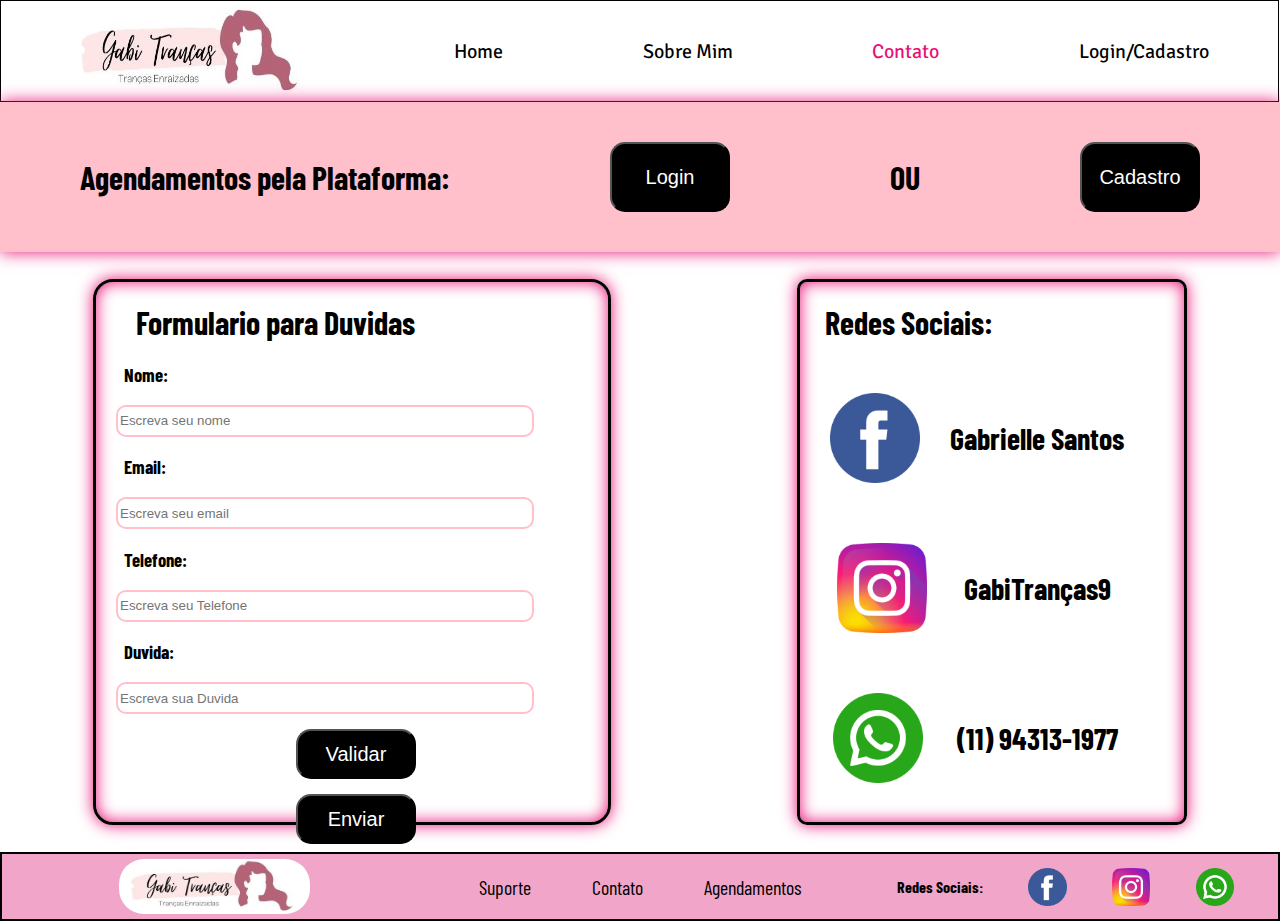
<file: HTML/contato.html>
<!DOCTYPE html>
<html lang="pt-br">
  <head>
    <meta charset="UTF-8" />
    <meta http-equiv="X-UA-Compatible" content="IE=edge" />
    <meta name="viewport" content="width=device-width, initial-scale=1.0" />
    <link rel="stylesheet" href="../CSS/estilo.css" />
    <title>Gabi Tranças - Contato</title>

    <style>
      @import url("https://fonts.googleapis.com/css2?family=Barlow+Condensed:ital,wght@1,300&family=Pacifico&family=Signika+Negative:wght@700&display=swap");
    </style>
  </head>

  <body>
    <!-- DIV PARA O HEADER -->
    <div class="header">
      <!-- DIV PARA O LOGO NA HEADER -->
      <div class="logo">
        <img src="../IMAGENS/Logotipo para Tranças.jpg" />
      </div>

      <!-- DIV PARA O MENU NA HEADER -->
      <div class="menu">
        <a href="index.html"> Home </a>
        <a href="sobremim.html"> Sobre Mim </a>
        <a href="contato.html" id="agora"> Contato </a>
        <a href="login.html"> Login/Cadastro </a>
      </div>
    </div>
    <div class="banner">
      <div class="container">
        <!--  AGENDAMENTO  -->

        <div class="painel">
          <div class="contato_comeco">
            <h1>Agendamentos pela Plataforma:</h1>
         
            <button class="btn"><a href="login.html">Login </a></button>
            <h1>OU</h1>
            <button class="btn"><a href="cadastro.html">Cadastro</a></button>
          </div>
        </div>
        <!-- CONTATO ATRAVES DE FORMULARIO E REDES SOCIAIS  -->
        <div class="contato">
          <div class="form">
            <form action="https://formspree.io/f/xlezaano" method="POST">
          <h1>Formulario para Duvidas</h1>
            <h3>Nome:</h3>
            <input id="input_nome_contato" type="text" placeholder="Escreva seu nome" />
            <h3>Email:</h3>
            <input id="input_email_contato" type="text"  placeholder="Escreva seu email" name="email"/>
            <h3>Telefone:</h3>
            <input id="input_telefone_contato" type="number"  placeholder="Escreva seu Telefone" />
            <h3>Duvida:</h3>
            <input id="input_duvida_contato" type="text"  placeholder="Escreva sua Duvida"  name="message"/>
     
            <button class="btn" onclick="duvida()"> Validar </button>
            <button class="btn" type="submit"> Enviar </button>
          </form>
          </div>

          <div class="meios">
            <h1>Redes Sociais:</h1>

            <!-- ICONE FACE -->
            <div class="icones">
              <img src="../IMAGENS/iconeFace.png" />
              <h2><a href="https://www.instagram.com/reel/CdT5YG5leOU/?igshid=YmMyMTA2M2Y">
                Gabrielle Santos</h2> </a>
            </div>
            <!-- ICONE INSTA -->
            <div class="icones">
              <img src="../IMAGENS/iconeInsta.png" />
              <h2><a href="https://www.instagram.com/reel/CdT5YG5leOU/?igshid=YmMyMTA2M2Y">
                GabiTranças9 </h2> </a>
            </div>
             <!-- ICONE WPP -->
            <div class="icones">
              <img src="../IMAGENS/iconeWPP.png"  />
              <h2> <a href="https://api.whatsapp.com/send?phone=5511943131977&text=Texto%20aqui">
                  (11) 94313-1977</h2> </a>
            </div>

          </div>
        </div>
      </div>
    </div>

    <!-- DIV PARA O RODAPE -->
    <div class="footer">
      <div class="logo">
        <img src="../IMAGENS/Logotipo para Tranças.jpg" />
      </div>

      <div class="paginas">
        <a href="suporte.html"> Suporte </a>
        <a href="contato.html"> Contato</a>
        <a href="login.html"> Agendamentos </a>
      </div>

      <div class="icones">
        <h4>Redes Sociais:</h4>
        <img src="../IMAGENS/iconeFace.png" />
        <img src="../IMAGENS/iconeInsta.png" />
        <img src="../IMAGENS/iconeWPP.png" />
      </div>
    </div>
  </body>
</html>

<!-- <script>
  function duvida(){
      if (input_nome_contato.value == "" || input_email_contato.value == "" || 
      input_telefone_contato.value== "" || input_duvida_contato.value== "" ) {
       alert("Por favor preencha os campos para Continuar"); 
      } else if(input_nome_contato.value.lenght < 4 || input_nome_contato.value.startsWith(Number) == true){
        alert("Nome invalido"); 
      } else if(input_telefone_contato.value.lenght == 11 ){
        alert("Numero invalido"); 
      } else if(input_duvida_contato.value.lenght >10){
        alert("Explique melhor sua duvida"); 
      } else{
        // alert("Entraremos em contato"); 
      }
  }
</script> -->
</file>
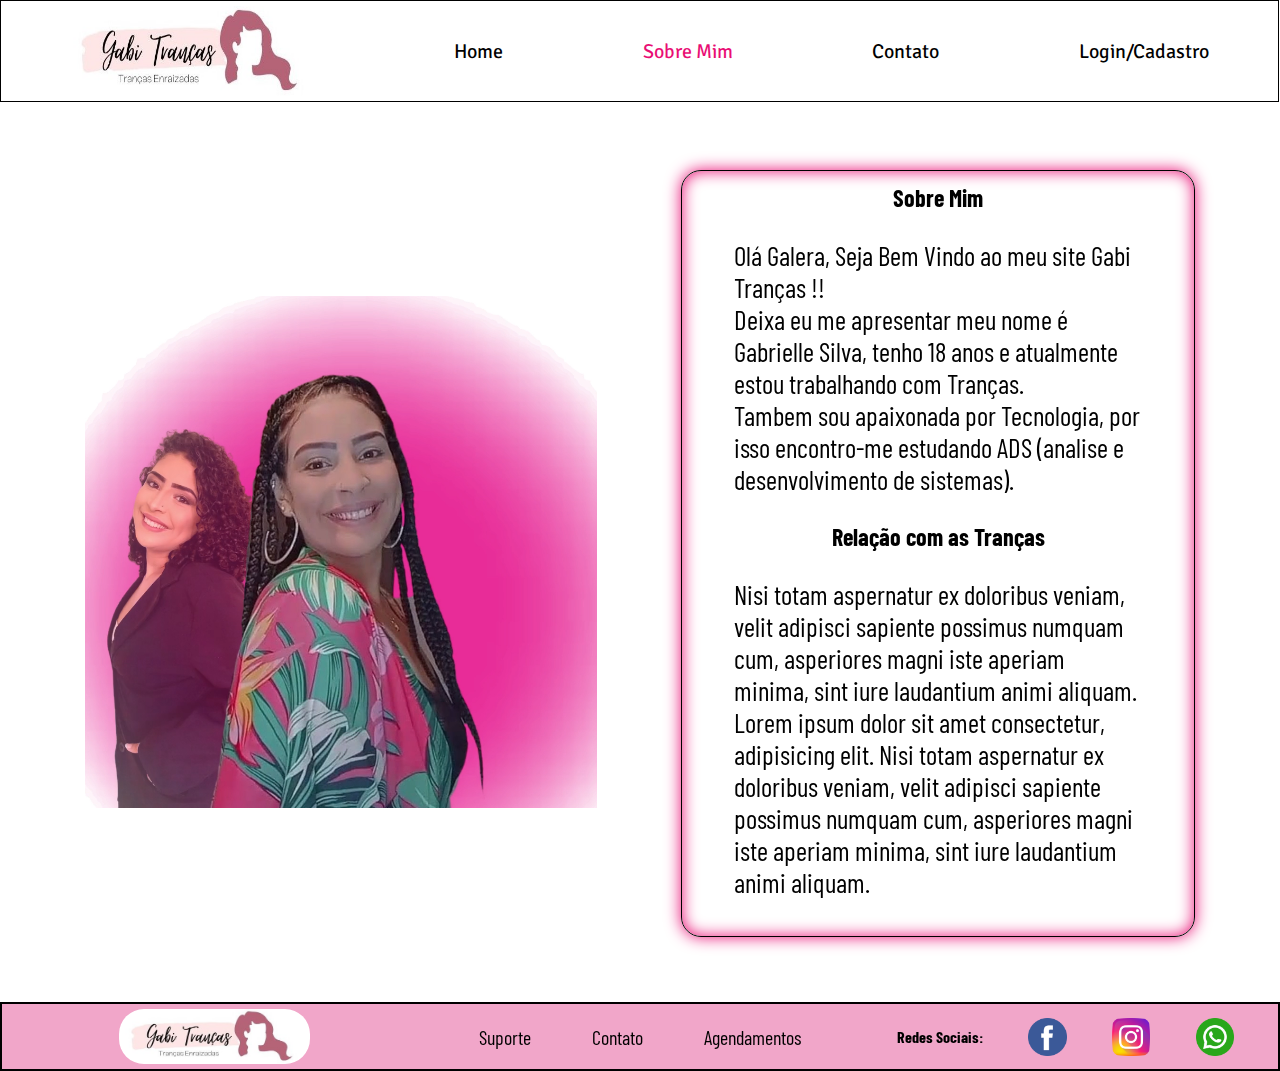
<file: HTML/sobremim.html>
<!DOCTYPE html>
<html lang="pt-br">

    <head>
        <meta charset="UTF-8">
        <meta http-equiv="X-UA-Compatible" content="IE=edge">
        <meta name="viewport" content="width=device-width, initial-scale=1.0">
        <link rel="stylesheet" href="../CSS/estilo.css">
        <title> Gabi Tranças - Sobre mim </title>

        <style>
@import url('https://fonts.googleapis.com/css2?family=Barlow+Condensed:ital,wght@1,300&family=Pacifico&family=Signika+Negative:wght@700&display=swap');
            </style>
    </head>

    <body>
        <!-- DIV PARA O HEADER -->
        <div class="header">
            <!-- DIV PARA O LOGO NA HEADER -->
            <div class="logo">
                <img src="../IMAGENS/Logotipo para Tranças.jpg">
            </div>

            <!-- DIV PARA O MENU NA HEADER -->
            <div class="menu">
                <a href="index.html"> Home </a>
                <a href="sobremim.html"id="agora"> Sobre Mim </a>
                <a href="contato.html"> Contato </a>
                <a href="login.html"> Login/Cadastro </a>
            </div>

        </div> 
          
         <!-- DIV PARA O MEIO DO SITE -->
         <div class="banner">
             <div class="container">

                 <div class="sobre">

                     <div class="sub-1">
                       
                            <video autoplay muted loop poster="../IMAGENS/MeuVideo.mp4" class="bg_video" >
                              <source src="../IMAGENS/MeuVideo.mp4" type="video/webm">
                            </video>
                          
                     </div>
                     <div class="sub-2">
                         <h2> Sobre Mim </h2>
                         <p>
                        Olá Galera, Seja Bem Vindo ao meu site Gabi Tranças !! <br>
                        Deixa eu me apresentar meu nome é Gabrielle Silva, tenho 18 anos e atualmente
                        estou trabalhando com Tranças. <br>
                        Tambem sou apaixonada por Tecnologia, por isso encontro-me estudando 
                        ADS (analise e desenvolvimento de sistemas).
                        </p>
                        <h2> Relação com as Tranças </h2>
                        <p>
                              Nisi totam aspernatur ex doloribus veniam, velit adipisci sapiente possimus numquam cum,
                               asperiores magni iste aperiam minima, sint iure laudantium animi aliquam.
                               Lorem ipsum dolor sit amet consectetur, adipisicing elit. 
                               Nisi totam aspernatur ex doloribus veniam, velit adipisci sapiente possimus numquam cum,
                                asperiores magni iste aperiam minima, sint iure laudantium animi aliquam.
                        </p>
                     </div>
                     
                </div>
            </div>
        </div>

        <!-- DIV PARA O RODAPE -->
        <div class="footer">

            <div class="logo"> 
                <img src="../IMAGENS/Logotipo para Tranças.jpg">
            </div>

            <div class="paginas">
                <a href="suporte.html"> Suporte </a>
                <a href="contato.html"> Contato</a>
                <a href="login.html"> Agendamentos </a>
            </div>
            
            <div class="icones">
                <h4> Redes Sociais:</h4>
                <img src="../IMAGENS/iconeFace.png"> 
                <img src="../IMAGENS/iconeInsta.png">
                <img src="../IMAGENS/iconeWPP.png">
            </div>
                 </div>
</body>

</html>

        </div>
</file>
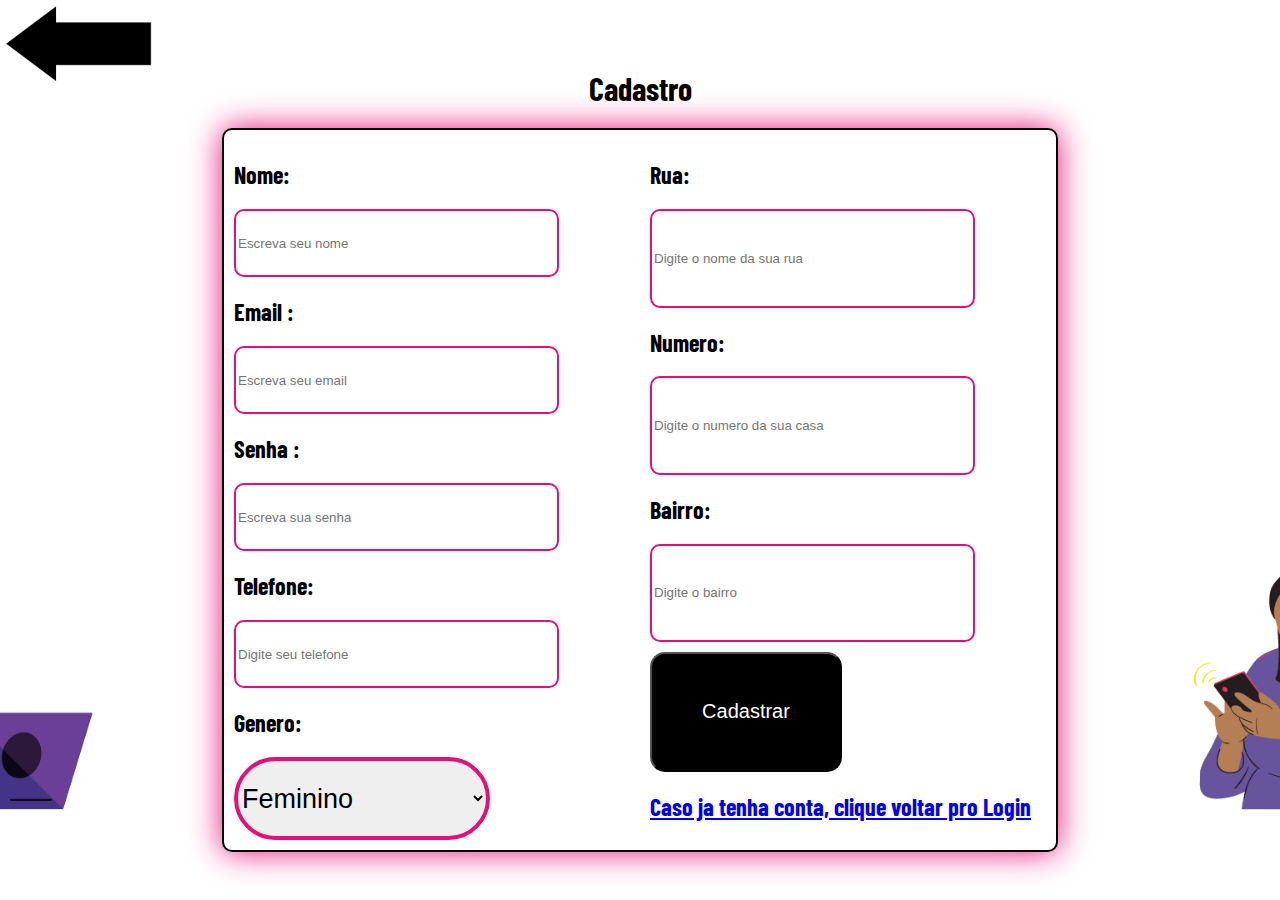
<file: public/cadastro.html>
<!DOCTYPE html>
<html lang="pt-br">
  <head>
    <meta charset="UTF-8" />
    <meta http-equiv="X-UA-Compatible" content="IE=edge" />
    <meta name="viewport" content="width=device-width, initial-scale=1.0" />
    <link rel="stylesheet" href="CSS/estilo.css">
    <title>Gabi Tranças - Cadastro </title>
    <script src="./js/funcoes.js"></script>
    <style>
      @import url("https://fonts.googleapis.com/css2?family=Barlow+Condensed:ital,wght@1,300&family=Pacifico&family=Signika+Negative:wght@700&display=swap");
    </style>
  </head>

  <body>
    <div class="banner">
      <div class="alerta_erro">
        <div class="card_erro" id="cardErro">
            <span id="mensagem_erro"></span>
        </div>
    </div>
      <div class="container">

        <a href="index.html"><img src="IMAGENS/Seta.png" class="seta" /></a>
        <div class="login" id="login_id" >

          <div id="div_aguardar" class="loading-div">
            <img src="IMAGENS/circle-loading.gif" id="loading-gif">
        </div>
            <h1>Cadastro</h1>
            <div class="card_cadastro">

        
               <!-- pRIMEIRO PARTE DO CADASTRO(ENDEREÇO) -->
               <div class="label">
              <h2>Nome:</h2>
              <input type="text" id="nome_input" class="input" 
              placeholder="Escreva seu nome"/>
              <h2>Email :</h2>
              <input type="text" id="email_input" class="input" 
              placeholder="Escreva seu email"/>
              <h2>Senha :</h2>
              <input type="password" id="senha_input" class="input"
              placeholder="Escreva sua senha" />
              <h2>Telefone: </h2>
              <input type="number" id="telefone_input" class="input" 
              placeholder="Digite seu telefone"/>
              <h2>Genero: </h2>
              <select id="select_genero">
                <option value="FEM"> Feminino </option>
                <option value="MAS"> Masculino </option>
              </select>
            </div><!-- FECHANDO A DIV LABEL -->
    
            <!-- SEGUNDA PARTE DO CADASTRO(ENDEREÇO) -->
            
            <div class="label"> 
           
                <h2>Rua:</h2>
                <input type="text" id="rua_input" class="input" 
                placeholder="Digite o nome da sua rua"/>
                <h2>Numero:</h2>
                <input type="number" id="numero_input" class="input"
                placeholder="Digite o numero da sua casa" />
                <h2>Bairro:</h2>
                <input type="text" id="bairro_input" class="input" 
                placeholder="Digite o bairro" />
                
                
                <button class="btn" id="btn_id" onclick="cadastrar()">Cadastrar</button>
            <h2><a href="login.html" id="frase_id"> Caso ja tenha conta, clique voltar pro Login </a></h2>
           </div><!-- FECHANDO A DIV LABEL -->
           
           <div id="div_erros_login">
             
          </div>
        </div>
   

        </div>
      </div>
    </div>
  </body>
</html>
<script>
  function cadastrar() {
      aguardar();

      //Recupere o valor da nova input pelo nome do id
      // Agora vá para o método fetch logo abaixo
      var nomeVar = nome_input.value;
      var emailVar = email_input.value;
      var senhaVar = senha_input.value;
      var ruaVar = rua_input.value;
      var numeroVar = numero_input.value;
      var bairroVar = bairro_input.value;
      var telefoneVar = telefone_input.value;
      var generoVar = select_genero.value;

      if (nomeVar == "" || emailVar == "" || senhaVar == "" ||
       ruaVar == ""  || numeroVar == "" || bairroVar == "" ||  
       telefoneVar == "" || generoVar == "") {
          cardErro.style.display = "block"
          mensagem_erro.innerHTML = "(Preencha todos os campos)";

          finalizarAguardar();
          return false;
      }
      else if(nomeVar.length < 4 || nomeVar.length > 30 ){
        cardErro.style.display = "block"
        mensagem_erro.innerHTML = "(Nome invalido)";
        
        finalizarAguardar();
          return false;
      } else if (emailVar.indexOf('@') <= 0 || emailVar.indexOf('.com') == -1
        || emailVar.indexOf('.com') < emailVar.indexOf('@')){
        cardErro.style.display = "block"
        mensagem_erro.innerHTML = "(Email invalido)";
        
        finalizarAguardar();
          return false;
      } else if(senhaVar.length > 10 || senhaVar.length <4 ){
        cardErro.style.display = "block"
        mensagem_erro.innerHTML = "(Senha invalido)";
        
        finalizarAguardar();
          return false;
      } else if(telefoneVar.length == 10){
        cardErro.style.display = "block"
        mensagem_erro.innerHTML = "(O telefone Contém 11 numeros)";
        
        finalizarAguardar();
          return false;
      }
      else {
          setInterval(sumirMensagem, 5000)
      }

      // Enviando o valor da nova input
      fetch("/usuarios/cadastrar", {
          method: "POST",
          headers: {
              "Content-Type": "application/json"
          },
          body: JSON.stringify({
              // crie um atributo que recebe o valor recuperado aqui
              // Agora vá para o arquivo routes/usuario.js
              nomeServer: nomeVar,
              emailServer: emailVar,
              senhaServer: senhaVar,
              ruaServer: ruaVar,
              numeroServer: numeroVar,
              bairroServer: bairroVar,
              telefoneServer: telefoneVar,
              generoServer: generoVar
          })
      }).then(function (resposta) {

          console.log("resposta: ", resposta);

          if (resposta.ok) {
              cardErro.style.display = "block";

              mensagem_erro.innerHTML = "Cadastro realizado com sucesso! Seja Bem vindo!!";

              setTimeout(() => {
                window.location = "login.html";
              }, "2000")
              
              limparFormulario();
              finalizarAguardar();
          } else {
              throw ("Houve um erro ao tentar realizar o cadastro!");
          }
      }).catch(function (resposta) {
          console.log(`#ERRO: ${resposta}`);
          finalizarAguardar();
      });

      return false;
  }

  function sumirMensagem() {
      cardErro.style.display = "none"
  }

</script>
</file>
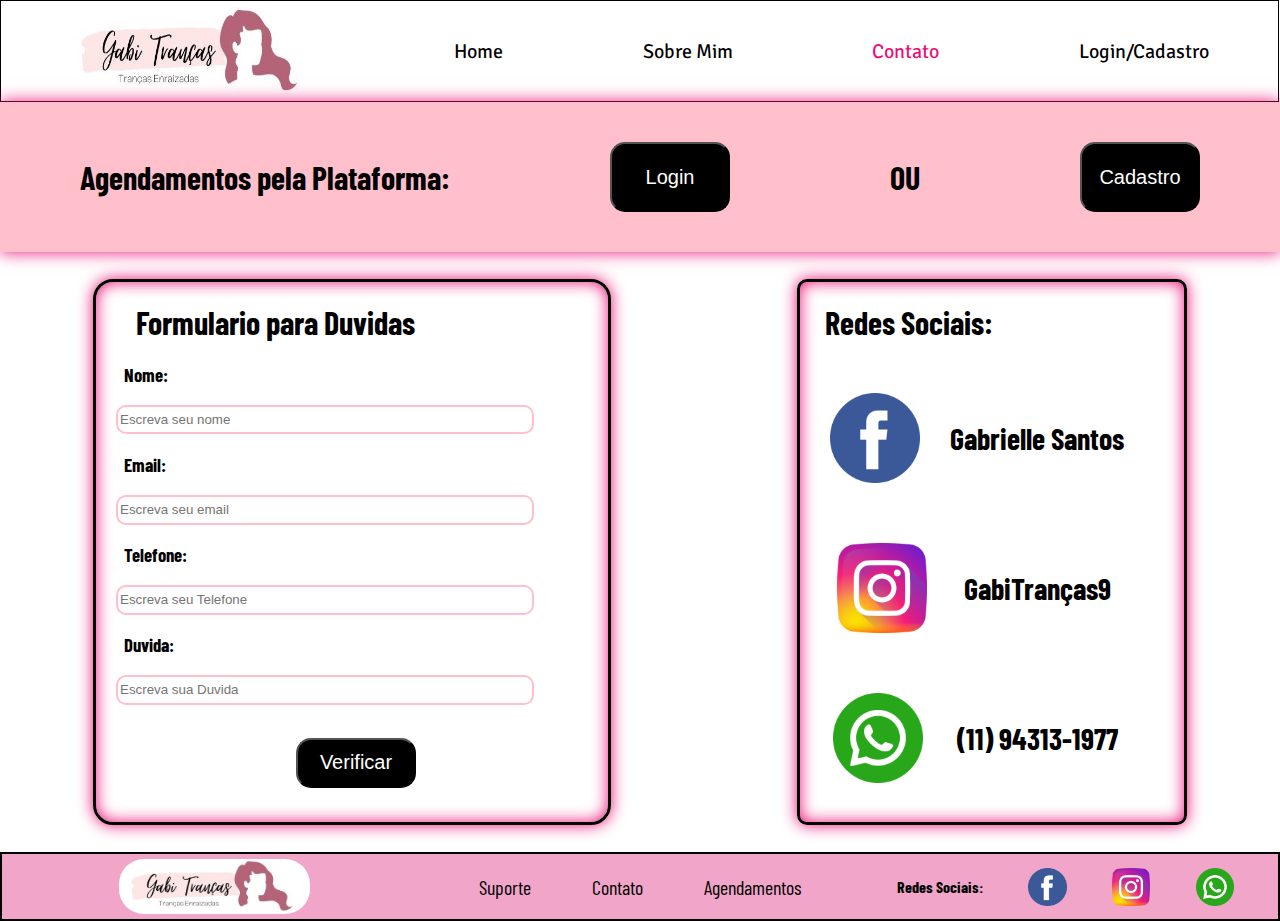
<file: public/contato.html>
<!DOCTYPE html>
<html lang="pt-br">
  <head>
    <meta charset="UTF-8" />
    <meta http-equiv="X-UA-Compatible" content="IE=edge" />
    <meta name="viewport" content="width=device-width, initial-scale=1.0" />
    <link rel="stylesheet" href="CSS/estilo.css">
    <script src="./js/verificacoes.js"></script>
    <title>Gabi Tranças - Contato</title>

    <style>
      @import url("https://fonts.googleapis.com/css2?family=Barlow+Condensed:ital,wght@1,300&family=Pacifico&family=Signika+Negative:wght@700&display=swap");
    </style>
  </head>

  <body>
    <!-- DIV PARA O HEADER -->
    <div class="header">
      <!-- DIV PARA O LOGO NA HEADER -->
      <div class="logo">
        <img src="IMAGENS/Logotipo para Tranças.jpg" />
      </div>

      <!-- DIV PARA O MENU NA HEADER -->
      <div class="menu">
        <a href="index.html"> Home </a>
        <a href="sobremim.html"> Sobre Mim </a>
        <a href="contato.html"  id="agora"> Contato </a>
        <a href="login.html"> Login/Cadastro </a>
      </div>
    </div>
    <div class="banner">
      <div class="container">
        <!--  AGENDAMENTO  -->

        <div class="painel">
          <div class="contato_comeco">
            <h1>Agendamentos pela Plataforma:</h1>
         
            <button class="btn"><a href="login.html">Login </a></button>
            <h1>OU</h1>
            <button class="btn"><a href="cadastro.html">Cadastro</a></button>
          </div>
        </div>
        <!-- CONTATO ATRAVES DE FORMULARIO E REDES SOCIAIS  -->
        <div class="contato">
          <div class="form">
            <form action="https://formspree.io/f/xlezaano" method="POST">
          <h1>Formulario para Duvidas</h1>
            <h3>Nome:</h3>
            <input id="input_nome_contato" type="text" placeholder="Escreva seu nome" name="name" />
            <h3>Email:</h3>
            <input id="input_email_contato" type="text"  placeholder="Escreva seu email" name="email"/>
            <h3>Telefone:</h3>
            <input id="input_telefone_contato" type="number"  placeholder="Escreva seu Telefone" />
            <h3>Duvida:</h3>
            <input id="input_duvida_contato" type="text"  placeholder="Escreva sua Duvida"  name="message"/>
     
           <div class="aviso" id="div_aviso"></div>

              <div class="botoes" id="botoes"> 
            <button class="btn" type="button" onclick="verificar()" id="botao-contato"> Verificar </button>
            <button class="btn" type="submit" id="botao-contato-enviar"> Enviar </button>
          </div>
          
          </form>

          </div>

          <div class="meios">
            <h1>Redes Sociais:</h1>

            <!-- ICONE FACE -->
            <div class="icones">
              <img src="IMAGENS/iconeFace.png" />
              <h2><a href="https://www.instagram.com/reel/CdT5YG5leOU/?igshid=YmMyMTA2M2Y">
                Gabrielle Santos</h2> </a>
            </div>
            <!-- ICONE INSTA -->
            <div class="icones">
              <img src="IMAGENS/iconeInsta.png" />
              <h2><a href="https://www.instagram.com/reel/CdT5YG5leOU/?igshid=YmMyMTA2M2Y">
                GabiTranças9 </h2> </a>
            </div>
             <!-- ICONE WPP -->
            <div class="icones">
              <img src="IMAGENS/iconeWPP.png"  />
              <h2> <a href="https://api.whatsapp.com/send?phone=5511943131977&text=Texto%20aqui">
                  (11) 94313-1977</h2> </a>
            </div>

          </div>
        </div>
      </div>
    </div>

    <!-- DIV PARA O RODAPE -->
    <div class="footer">
      <div class="logo">
        <img src="IMAGENS/Logotipo para Tranças.jpg" />
      </div>

      <div class="paginas">
        <a href="suporte.html"> Suporte </a>
        <a href="contato.html"> Contato</a>
        <a href="login.html"> Agendamentos </a>
      </div>

      <div class="icones">
        <h4>Redes Sociais:</h4>
         <img src="IMAGENS/iconeFace.png"/>
        <img src="IMAGENS/iconeInsta.png" />
        <img src="IMAGENS/iconeWPP.png" />
      </div>
    </div>
  </body>
</html>
</file>
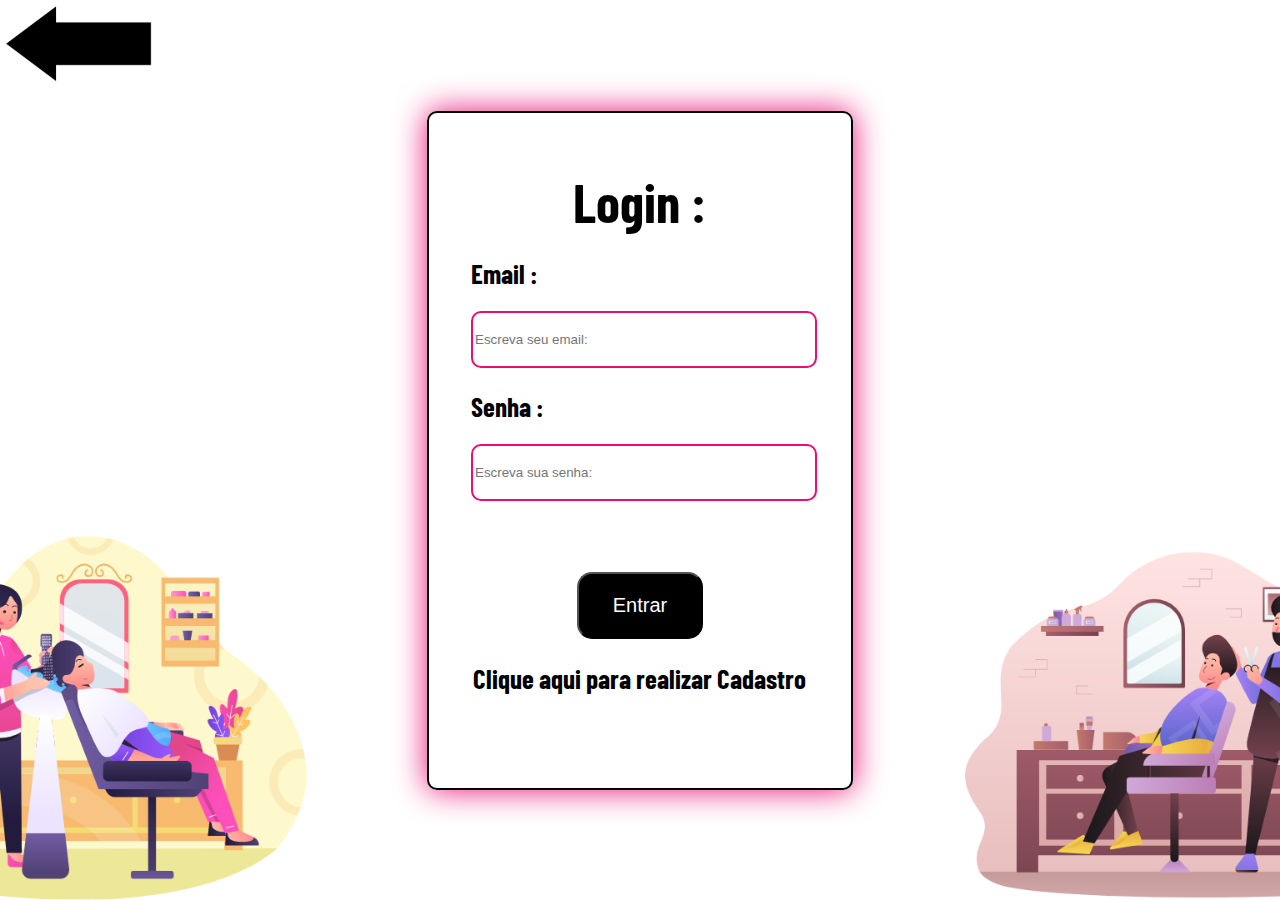
<file: public/login.html>
<!DOCTYPE html>
<html lang="pt-br">
  <head>
    <meta charset="UTF-8" />
    <meta http-equiv="X-UA-Compatible" content="IE=edge" />
    <meta name="viewport" content="width=device-width, initial-scale=1.0" />
    <link rel="stylesheet" href="CSS/estilo.css" />
    <title>Gabi Tranças -Login</title>
    <script src="./js/funcoes.js"></script>

    <style>
      @import url("https://fonts.googleapis.com/css2?family=Barlow+Condensed:ital,wght@1,300&family=Pacifico&family=Signika+Negative:wght@700&display=swap");
    </style>
  </head>

  <body>
    <div class="banner">
      <div class="alerta_erro">
        <div class="card_erro" id="cardErro">
          <span id="mensagem_erro"></span>
        </div>
      </div>
      <div class="container">
        <a href="index.html"><img src="IMAGENS/Seta.png" class="seta" /></a>
        <div id="div_aguardar" class="loading-div">
          <img src="./IMAGENS/circle-loading.gif" id="loading-gif" />
        </div>
        <div class="login">
          <div class="card_login">
            <h1>Login :</h1>
            <div class="label">
              <h2>Email :</h2>
              <input
                type="text"
                id="email_input"
                class="input"
                placeholder="Escreva seu email:"
              />
              <h2>Senha :</h2>
              <input
                type="password"
                id="senha_input"
                class="input"
                placeholder="Escreva sua senha:"
              />
            </div>
            <button class="btn" onclick="entrar()">Entrar</button>
            <h2>
              <a href="cadastro.html"> Clique aqui para realizar Cadastro </a>
            </h2>
            <div id="div_erros_login">
          </div>
     


          </div>
        </div>
      </div>
    </div>
  </body>
</html>
<script src="./js/login.js"></script>
</file>
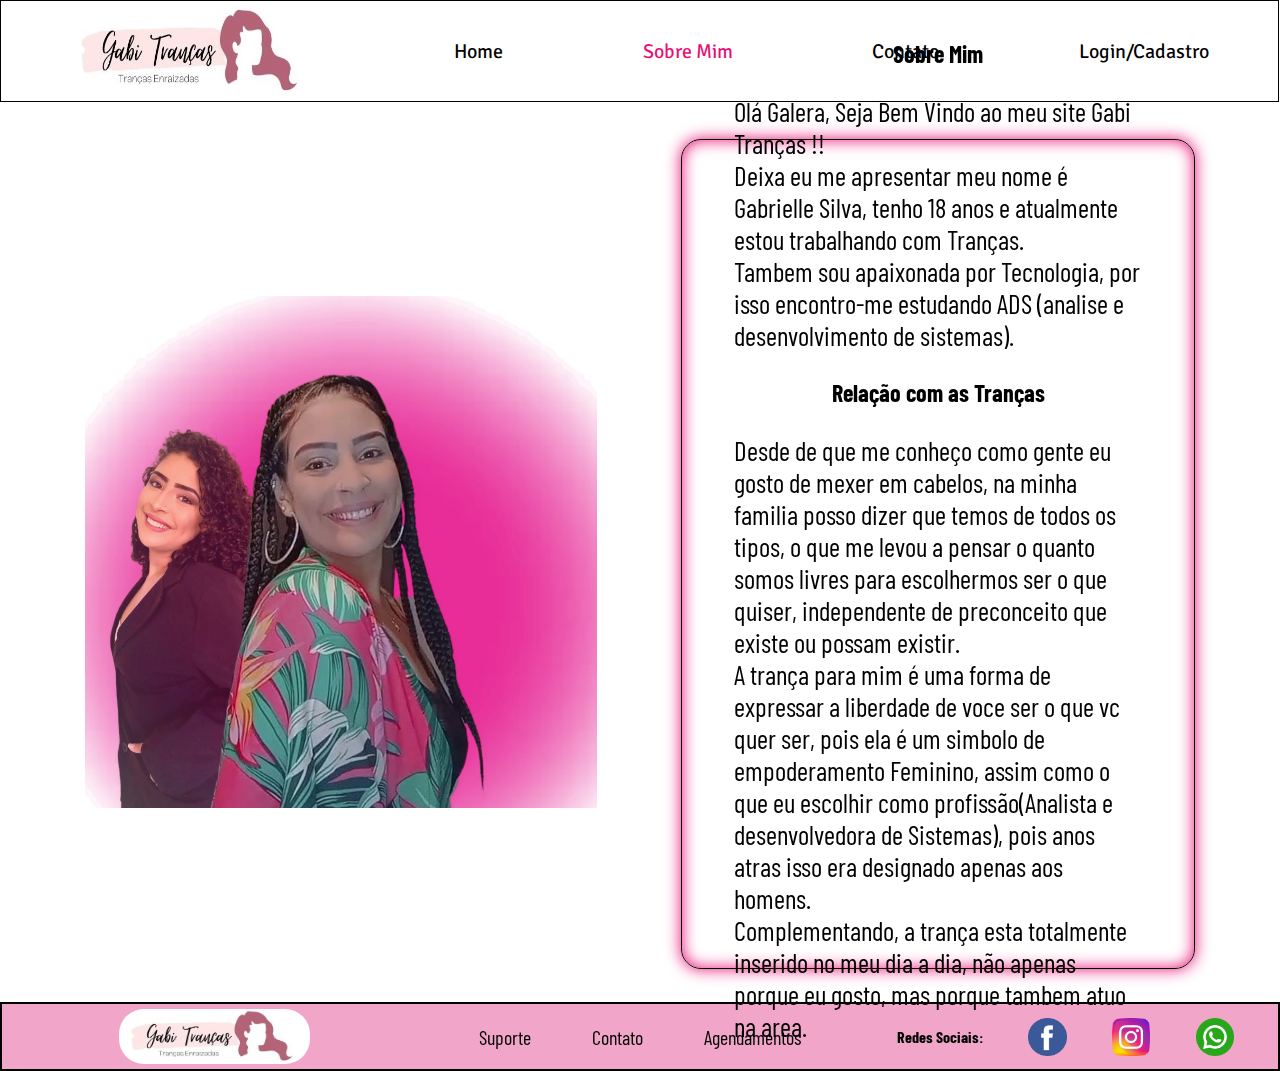
<file: public/sobremim.html>
<!DOCTYPE html>
<html lang="pt-br">

    <head>
        <meta charset="UTF-8">
        <meta http-equiv="X-UA-Compatible" content="IE=edge">
        <meta name="viewport" content="width=device-width, initial-scale=1.0">
        <link rel="stylesheet" href="CSS/estilo.css">
        <title> Gabi Tranças - Sobre mim </title>

        <style>
@import url('https://fonts.googleapis.com/css2?family=Barlow+Condensed:ital,wght@1,300&family=Pacifico&family=Signika+Negative:wght@700&display=swap');
            </style>
    </head>

    <body>
        <!-- DIV PARA O HEADER -->
        <div class="header">
            <!-- DIV PARA O LOGO NA HEADER -->
            <div class="logo">
                <img src="IMAGENS/Logotipo para Tranças.jpg">
            </div>

            <!-- DIV PARA O MENU NA HEADER -->
               <!-- DIV PARA O MENU NA HEADER -->
               <div class="menu">
                <a href="index.html"> Home </a>
                <a href="sobremim.html" id="agora"> Sobre Mim </a>
                <a href="contato.html" > Contato </a>
                <a href="login.html"> Login/Cadastro </a>
              </div>

        </div> 
          
         <!-- DIV PARA O MEIO DO SITE -->
         <div class="banner">
             <div class="container">

                 <div class="sobre">

                     <div class="sub-1">
                       
                            <video autoplay muted loop poster="IMAGENS/MeuVideo.mp4" class="bg_video" >
                              <source src="IMAGENS/MeuVideo.mp4" type="video/webm">
                            </video>
                          
                     </div>
                     <div class="sub-2">
                         <h2> Sobre Mim </h2>
                         <p>
                        Olá Galera, Seja Bem Vindo ao meu site Gabi Tranças !! <br>
                        Deixa eu me apresentar meu nome é Gabrielle Silva, tenho 18 anos e atualmente
                        estou trabalhando com Tranças. <br>
                        Tambem sou apaixonada por Tecnologia, por isso encontro-me estudando 
                        ADS (analise e desenvolvimento de sistemas).
                        </p>
                        <h2> Relação com as Tranças </h2>
                        <p>
                          Desde de que me conheço como gente eu gosto de mexer em cabelos, na minha familia posso dizer que temos de todos os 
                          tipos, o que me levou a pensar o quanto somos livres para escolhermos ser o que quiser, independente de preconceito que existe ou possam existir. <br>
                            A trança para mim é uma forma de expressar a liberdade de voce ser o que vc quer ser, pois ela é um simbolo de empoderamento Feminino, assim como 
                          o que eu escolhir como profissão(Analista e desenvolvedora de Sistemas), pois anos atras isso era designado apenas aos homens. <br>
                            Complementando, a trança esta totalmente inserido no meu dia a dia, não apenas porque eu gosto, mas porque tambem atuo na area.
                    
                        </p>
                     </div>
                     
                </div>
            </div>
        </div>

        <!-- DIV PARA O RODAPE -->
        <div class="footer">
            <div class="logo">
              <img src="IMAGENS/Logotipo para Tranças.jpg" />
            </div>
      
            <div class="paginas">
              <a href="suporte.html"> Suporte </a>
              <a href="contato.html"> Contato</a>
              <a href="login.html"> Agendamentos </a>
            </div>
      
            <div class="icones">
              <h4>Redes Sociais:</h4>
              <img src="IMAGENS/iconeFace.png" />
              <img src="IMAGENS/iconeInsta.png" />
              <img src="IMAGENS/iconeWPP.png" />
            </div>
          </div>
        </body>
      </html>
</file>
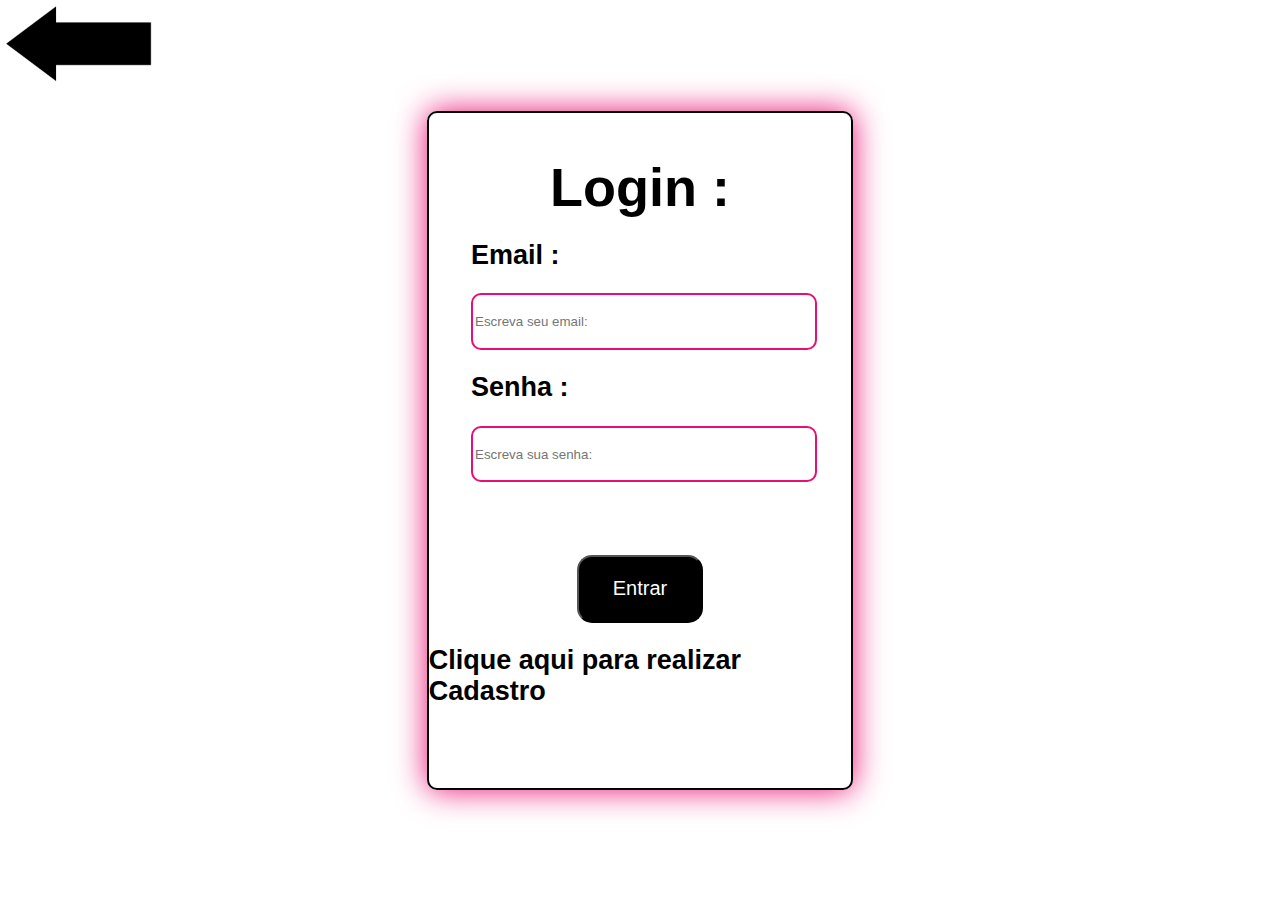
<file: public/central/agendamentos.html>
<!DOCTYPE html>
<html lang="en">

<head>
    <meta charset="UTF-8">
    <meta http-equiv="X-UA-Compatible" content="IE=edge">
    <meta name="viewport" content="width=device-width, initial-scale=1.0">
    <link rel="stylesheet" href="../central/estiloCentral.css">
    <title>Agendamentos</title>
    <style>
        @import url("https://fonts.googleapis.com/css2?family=Barlow+Condensed:ital,wght@1,300&family=Pacifico&family=Signika+Negative:wght@700&display=swap");
    </style>
    <!-- ESSE JAVACRIPT SERVE PARA COLOCAR OS NOMES NA TELA DA SESSION STORE -->
    <script src="../js/funcoes.js"></script>
</head>

<body onload="validarSessao(), carregarHorario()" >

<div class="banner">
    <div class="header">
        <input type="checkbox" id="check">
        <label for="check" id="icone"><img src="https://i.imgur.com/RWHvwPE.png" /></label>
        <div class="barra">
            <nav>
                <div class="hello">
                    <h1>Olá, <span id="b_usuario"> </span>!</h1>
                </div>
                <a href="agendamentos.html" id="agora">
                    <div class="link">Agendamentos</div>
                </a>
                <a href="perfil.html">
                    <div class="link">Perfil</div>
                </a>
                <a href="painel.html">
                    <div class="link"> Metricas </div>
                </a>
                <a href="quiz.html">
                    <div class="link"> Quiz</div>
                </a>
                <a href="../index.html">
                    <div class="link">Sair</div>
                </a>
            </nav>
        </div>
    </div>
    <!-- ACABOU O HEADER -->
    <div class="container">
        
        <div class="card">
            <div id="frase_completou" class="frase">
           <img src="../IMAGENS/certo.png"> </img>
             </div>
            <div class="formulario">
                <label class="label">
                    <h2> Agendamentos </h2>
                    <h3> Nome : <span id="b_agendamento" class="span_agendamento"> </span></h3>
                    <h3> Telefone: <span id="b_agendamento_telefone" class="span_agendamento"> </span></h3>
                    <h3> Observação :</h3>
                    <input type="text" id="observacao_agendamento">
                    <h3> Dia e Hora: </h3>
                    <select onclick="carregarHorario()" class="form-select" id="dia_hora_agendamento" > 
                        <option value="0"> Escolha um horario  </option>
                        

            
                    </select>
            
                </label>
        
                <div class="form-foto">
                    <label class="label">
                        <h3> Escolha uma Trança: </h3>
                        <select id="select_tranca" onchange="selecionar()">
                            <option value="0"> </option>
                            <option value="Trança Lateral"> Trança Lateral </option>
                            <option value="Trança Frontal"> Trança Frontal </option>
                            <option value="Trança Cabelo Todo"> Trança Cabelo Todo </option>
                            <option value="Trança Nagô com jumbo"> Trança Nagô com jumbo </option>
                            <option value="Trança Boxeadora"> Trança Boxeadora </option>
                            <option value="Trança Masculina"> Trança Masculina</option>
                            <option value="Trança Masculina com Jumbo"> Trança Masculina com Jumbo</option>
                        </select>
                       
                    </label>
                    <div id="frase" class="frase"> </div>

                    
                    <button class="btn" id="botao-agendamento" onclick="cadastrarAgendamento()"> Confirmar Agendamento </button>
                </div>
            </div>
        </div>
    </div>
</div>
</body>

</html>
<script src="../js/agendamentos.js"> </script>
<script src="../js/verificacoes.js"></script>
</file>
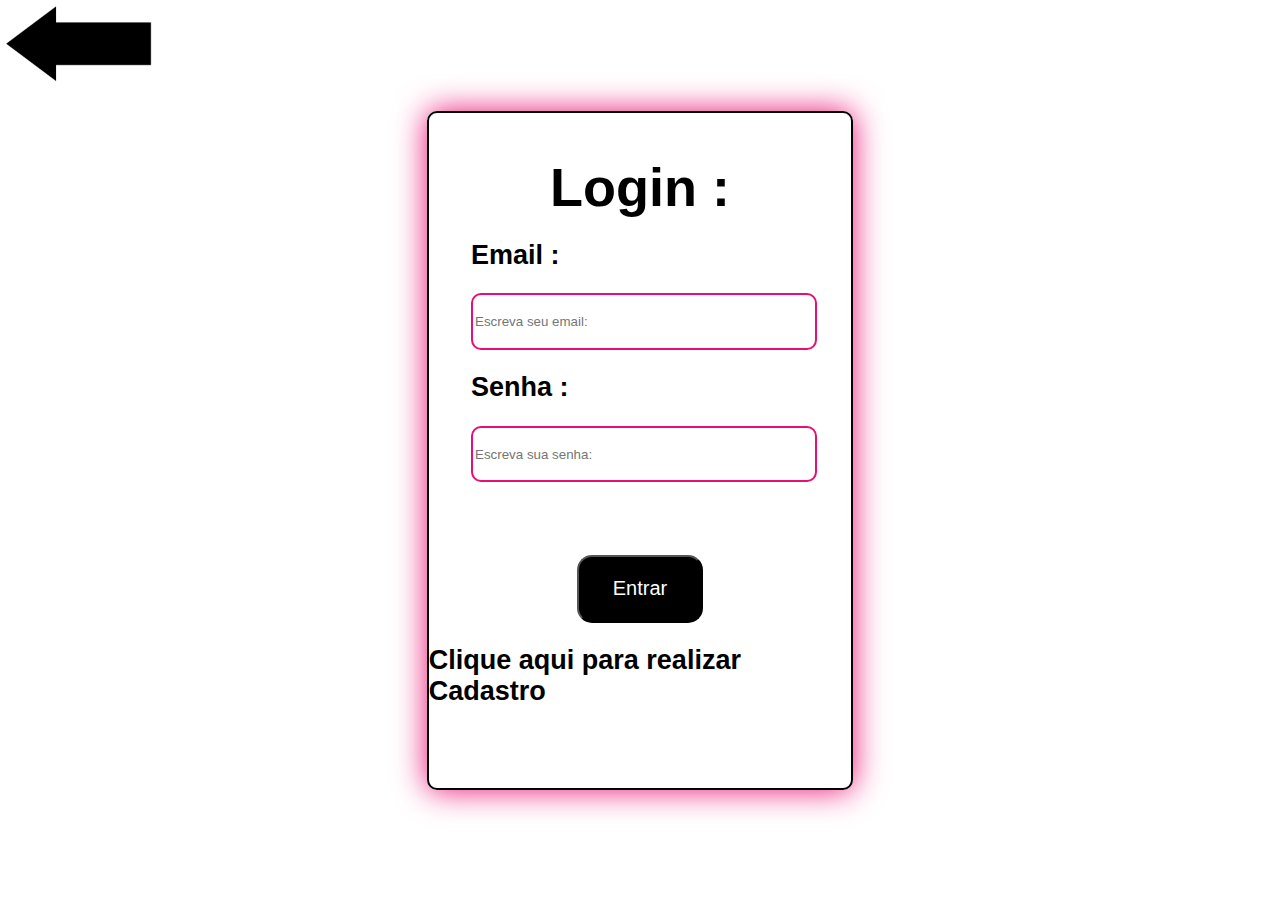
<file: public/central/perfil.html>
<!DOCTYPE html>
<html lang="en">

<head>
    <meta charset="UTF-8">
    <meta http-equiv="X-UA-Compatible" content="IE=edge">
    <meta name="viewport" content="width=device-width, initial-scale=1.0">
    <link rel="stylesheet" href="../central/estiloCentral.css">
    <title> Perfil </title>
    <style>
        @import url("https://fonts.googleapis.com/css2?family=Barlow+Condensed:ital,wght@1,300&family=Pacifico&family=Signika+Negative:wght@700&display=swap");
    </style>
<script src="../js/funcoes.js"></script>
</head>


<body onload="validarSessao(), atualizarAgendamentos()">
    <div class="banner">
        <div class="header">
            <input type="checkbox" id="check">
            <label for="check" id="icone"><img src="https://i.imgur.com/RWHvwPE.png" /></label>
            <div class="barra">
                <nav>
                    <div class="hello">
                        <h1>Olá, <span id="b_usuario"> </span>!</h1>
                    </div>
            
                <a href="agendamentos.html">
                    <div class="link">Agendamentos</div>
                </a>
                <a href="perfil.html" id="agora">
                    <div class="link">Perfil</div>
                </a>
                <a href="painel.html">
                    <div class="link"> Metricas </div>
                </a>
                <a href="quiz.html">
                    <div class="link"> Quiz</div>
                </a>
                <a href="../index.html">
                    <div class="link">Sair</div>
                </a>
            </nav>
        </div>
    </div>
    <div class="container">
        <div class="perfil">
            <div class="card_perfil">
                <div class="card_informacoes">
                    <h1> Seja Bem Vindo  </span> !!</h1>
                    <h2> Agendamentos </h2>
                    <div class="div-results">
                        <div id="feed_container" class="feed-container">
                        </div>
                    </div>
                    <span></span>
               <div id="todosAgendamentos"> </div>
                </div>
                <div class="foto_perfil">
                    <div class="card_perfil_foto" id="card_perfil_legenda"> 
                        <div class="bolinha_Foto" id="bolinhaFoto">
                            <!-- <img src="../IMAGENS/garotinha.gif"> -->
                        </div>
                    </div>
                    <div class="descricao"> 
                        <h2> Dados </h2>
                      <h3> Nome : <span id="b_agendamento" class="span_agendamento"> </span> </h3>
                      <h3> Email : <span id="b_perfil_email" class="span_agendamento"></span></h3>
                      <h3> Telefone: <span id="b_agendamento_telefone" class="span_agendamento"></span> </h3>
                      <h3> Genero : <span id="b_perfil_genero" class="span_agendamento"> </span></h3>

                </div>
                </div>
        
            </div>
        </div>
    </div>
</div>

    </div>
</body>
<script src="../js/agendamentos.js"></script>
</file>
<file: CSS/estilo.css>
body {
  margin: 0;
  font-family: "Barlow Condensed", sans-serif;

}

.banner {
  /* border: 2px solid gold; */
  height: 100%;
  width: 100%;
}

.container {
  /* border: 2px solid rgb(69, 59, 163); */
  height: 100%;
  width: 100%;
}
/* INPUT PADRÃO */
input{
  border: 2px solid rgb(233, 14, 116);
  width: 100%;
  border-radius: 10px;
  height: 15%;
  
}
/* BOTOES PADRAO */
.btn {
  height: 70px;
  width: 120px;
  border-radius: 15px;
  background-color: black;
  font-size: 20px;
  cursor: pointer;
  color: white;
}

.btn a {
  text-decoration: none;
  color: white;
}

  /* border: 2px solid black; */

/* *********************************************************************************************  */

/* PAGINA INDEX */

/* codigo relacionado ao header */
.header {
  height: 20%;
  width: 99.8%;
  border: 1px solid black;
  display: flex;
  flex-direction: row;
  align-items: center;
}

.logo {
  display: flex;
  height: 100%;
  width: 30%;
  justify-content: center;
}

.logo img {
  height: 10vh;
  width: 20vw;
  border-radius: 30px;
  padding: 5px;
}

.menu {
  display: flex;
  height: 100%;
  width: 70%;
  justify-content: space-around;
  font-family: "Signika Negative", sans-serif;
  cursor: pointer;
}

.menu a {
  text-decoration: none;
  color: black;
  font-size: 20px;
}
.menu a:hover,
.menu a:active {
  color: rgb(233, 14, 116);
}

.painel {
  display: flex;
  /* border: 2px solid black; */
  align-items: center;
  width: 100%;
  justify-content: center;
  background-color: pink;
}

.video {
  display: flex;
  /* border: 2px solid white; */
  width: 40%;
  height: 400px;
}

.bg_video {
  display: flex;
  border-radius: 10px;
  margin: 0;
  height: 100%;
  width: 100%;
  /* background-color: black; */

}
/* TAG PARA MUDAR A COR DO MENU */
#agora{
  color: rgb(233, 14, 116);
 }
/* CODIGO RELACIONADO A ANIMAÇÃO TEXTO INICIAÇÃO */
.typewriter {
  margin-left: 15px;
  font-size: 50px;
  width: 70%;
}
.typewriter h1 {
  overflow: hidden;
  margin: 0 auto;
  display: inline-block;
  font-weight: normal;
}
.typewriter h1:after {
  content: "";
  display: inline-block;
  background-color: white;
  margin-left: 2px;
  height: 25px;
  width: 4px;
  animation: cursor 0.4s infinite;
}

/* The typewriter cursor effect */
@keyframes cursor {
  0% {
    opacity: 1;
  }
  49% {
    opacity: 1;
  }
  50% {
    opacity: 0;
  }
  100% {
    opacity: 0;
  }
}

/* DIV dps do painel */

.missao {
  display: flex;
  /* border: 2px solid black; */
  height: 600px;
  width: 100%;
  flex-direction: row;
  margin-bottom: 70px;
  justify-content: center;
}

.tudo {
  display: flex;
  /* border: 2px solid black; */
  width: 50%;
  height: 100%;
  flex-direction: column;
  align-items: center;
  padding: 10px;
  /* background-color: blueviolet; */
}

.foto {
  display: flex;
  width: 40%;
  height: 105%;
  /* border: 2px solid rgb(114, 21, 21); */
  align-items: center;
  justify-content: center;
  margin-left: 10px;
  margin-top: 10px;
}

.card1 {
  display: flex;
  width: 75%;
  height: 60%;
  border-radius: 20px;
  align-items: center;
  /* background-color:rgb(233, 170, 181); */
  margin-bottom: 10px;
  font-size: 20px;
  border: 2px solid black;
  /* box-shadow: 0 0 1em rgb(233, 14, 116); */
}

.imagens_card {
  height: 75%;
  width: 30%;
}
.card1:hover,
.card1:active{
  font-size: 130%;
}
/* DIV Da GALERIA */

.galeria {
  margin: 0;
  padding: 0;
  width: 100%;
  height: 100vh;
  display: flex;
  justify-content: center;
  align-items: center;
  /* background-color: rgb(241, 166, 201); */
}

/* SLIDER NA INDEX */



.slideshow-container img {
  vertical-align: middle;
}

.slideshow-container {
width: 350px;
position: relative;
margin: auto;
height: 500px;
/* border: 2px solid black; */
}

.mySlides {
  display: flex;
  height: 100%;
  width: 100%;

}

.mySlides2 {
  display: flex;
  height: 100%;
  width: 100%;

}

.mySlides3 {
  display: flex;
  height: 100%;
  width: 100%;

}
.img_Slider{
  height: 100%;
  width: 100%;
  /* border: 2px solid saddlebrown; */
  border-radius: 30px;
  border: 5px solid rgb(233, 14, 116);
  animation: mymove4 5s infinite;
}

@keyframes mymove4 {
100% {border-color: rgb(108, 110, 245);}
}
/* TEXTO QUE APARECE NAS IMAGENS */
.text {
color: white;
font-size: 22px;
position: absolute;
/* bottom: 20px; */
width: 100%;
text-align: center;
background-color: black;
border-radius: 10px;
width: 60%;
}

/* border-style:ridge; 
border-width: 10px; */

/* botoes que troca as imagens */
.dot {
height: 15px;
width: 15px;

border-radius: 50%;
display: inline-block;
transition: background-color 0.6s ease;
}

.fade {
animation-name: fade;
animation-duration: 1.5s;
}

@keyframes fade {
from {opacity: .4} 
to {opacity: 1}
}

@media only screen and (max-width: 300px) {
.text {font-size: 11px}
}
.todos_slides{
  display: flex;
  flex-direction: row;
  justify-content: space-evenly;
  height: 100vh;
}
.slider{
  display: flex;
  flex-direction: column;
  align-items: center;
  justify-content: center;
  /* border: 2px solid black; */
  margin: auto;
}
.slider h2{
  margin: 0;
  font-size: 5vh;
}

/* .slider */

/* ********************************************************************************************* */

/* ********************************************************************************************* */
/* Rodape */
.footer {
  display: flex;
  border: 2px solid black;
  height: 20%;
  width: 99.7%;
  background-color: rgb(241, 166, 201);
  justify-content: space-around;
  align-items: center;
}

.footer .logo img {
  height: 50%;
  width: 50%;
}

.icones {
  display: flex;
  height: 30%;
  width: 30%;
  /* border: 2px solid firebrick; */
  justify-content: space-around;
  align-items: center;
}
.icones img {
  height: 20%;
  width: 10%;
}
.paginas {
  display: flex;
  height: 50%;
  width: 30%;
  /* border: 2px solid firebrick; */
  justify-content: space-around;
  align-items: center;
}
.paginas a {
  text-decoration: none;
  color: black;
  font-size: 20px;
}
.paginas a:hover,
.paginas a:active {
  color: rgb(233, 14, 116);
}
/* ********************************************************************************************* */
/* PAGINA CONTATO */

.contato {
  display: flex;
  height: 600px;
  width: 100%;
  justify-content: space-around;
  align-items: center;
  /* border: 3px solid black; */
}

.form {
  display: flex;
  height: 90%;
  width: 40%;
  border: 3px solid black;
  flex-direction: column;
  border-radius: 20px;
  justify-items: center;
  box-shadow: inset 0 0 1em rgb(233, 14, 116), 0 0 1em rgb(233, 14, 116);
}
.form h3 {
  margin-left: 28px;
}

.form h1 {
  margin-left: 40px;
}

.form input {
  border: 2px solid pink;
  width: 80%;
  border-radius: 10px;
  height: 5%;
  margin-left: 20px;
}

.meios {
  height: 90%;
  width: 30%;
  border-radius: 10px;
  border: 3px solid black;
  box-shadow: inset 0 0 1em rgb(233, 14, 116), 0 0 1em rgb(233, 14, 116);
}
.meios .icones {
  width: 100%;
  height: 150px;
  display: flex;
  justify-content: space-evenly;
  border-radius: 20px;
  /* border: 3px solid black; */
}
.meios .icones a {
  text-decoration: 0;
  font-size: 30px;
  /* border: 2px solid gold; */
  color: black;
}
.meios .icones img {
  height: 60%;
  width: 90px;
  /* border: 2px solid aqua; */
}

.meios h1 {
  margin-left: 25px;
}

.painel .contato_comeco {
  display: flex;
  flex-direction: row;
  justify-content: space-around;
  align-items: center;
  width: 100%;
  height: 150px;
  /* border: 2px solid black; */
  box-shadow: 0 0 1em rgb(233, 14, 116);
  animation: mymove 5s backwards;
}
@keyframes mymove {
  50% {
    padding: 15px;
  }
}

.form .btn {
  margin-top: 15px;
  margin-left: 200px;
  height: 50px;
}

/* ********************************************************************************************* */
/* PAGINA LOGIN */
.container .seta{
  width: 2hw;
  height: 10vh;
  position: absolute;
}
.login {
  height: 100vh;
  /* border: 2px solid blue; */
  display: flex;
  justify-content: center;
  align-items: center;
  background-image:url(../IMAGENS/Trabalho.png);
  background-size:cover;
  background-position: top center;
  animation: mymove3 5s infinite alternate;
}
 @keyframes mymove3 {
  100% {background-position: center;}

} 
.login .card_login {
  display: flex;
  height: 75vh;
  border: 2px solid black;
  width: 33vw;
  box-shadow: 0 0 2em rgb(233, 14, 116);
  justify-content: center;
  flex-direction: column;
  align-items: center;
  border-radius: 10px;
}
.login .card_login h1{
  font-size: 6vh;
  margin: 0;
}

.login .card_login h2{
  font-size: 3vh;
}

.card_login .label{
  width: 80%;
  height: 50%; 
}

.card_login .btn{
  width: 30%;
  height:10%;

}

.card_login a{
  text-decoration: none;
  color: black;
}
/* ********************************************************************************************* */
/* PAGINA CADASTRO */
.login .card_cadastro{
  display: flex;
  height: 70vh;
  border: 2px solid black;
  width: 65vw;
  box-shadow: 0 0 2em rgb(233, 14, 116);
  flex-direction: row;
  border-radius: 10px;

}

#login_id {
  flex-direction: column; /* deixando o titulo no comeco */
  background-image: url(../IMAGENS/FundoCadastro.png);
}
.card_cadastro .label{
  display: flex;
  flex-direction: column;
  /* border: 2px solid black; */
  width: 60%;
  padding: 10px;
  justify-content: space-evenly;
}

.card_cadastro .label .input{
  width: 80%;
}

.card_cadastro .label .btn{
  margin-top: 10px;
  width: 50%;
  height: 30%;

}

/* ********************************************************************************************* */
/* PAGINA SOBRE MIM */

.sobre {
  height: 100vh;
  /* border: 2px solid blue; */
  display: flex;
  justify-content: space-evenly;
  align-items: center;
}
.sobre .sub-1{
  height: 80%;
  /* border: 2px solid black; */
  width: 40%;
}

.sobre .sub-2{
  width: 40%;
  height: 85%;
  border: 1px solid black;
  display: flex;
  align-items: center;
  justify-content: center;
  flex-direction: column;
  border-radius: 20px;
  box-shadow: inset 0 0 1em rgb(233, 14, 116), 0 0 1em rgb(233, 14, 116);
  margin-top: 3px;

}

.sobre .sub-2 p{
  width: 80%;
  font-size: 3vh;
  
}

.sobre .sub-2 h2{
  margin: 0;
}
</file>
<file: public/CSS/estilo.css>
body {
  margin: 0;
  font-family: "Barlow Condensed", sans-serif;

}

.banner {
  /* border: 2px solid gold; */
  height: 100%;
  width: 100%;
}

.container {
  /* border: 2px solid rgb(69, 59, 163); */
  height: 100%;
  width: 100%;
}
/* INPUT PADRÃO */
input{
  border: 2px solid rgb(233, 14, 116);
  width: 100%;
  border-radius: 10px;
  height: 15%;
  
}
/* BOTOES PADRAO */
.btn {
  height: 70px;
  width: 120px;
  border-radius: 15px;
  background-color: black;
  font-size: 20px;
  cursor: pointer;
  color: white;
}

.btn a {
  text-decoration: none;
  color: white;
}

  /* border: 2px solid black; */

/* *********************************************************************************************  */

/* PAGINA INDEX */

/* codigo relacionado ao header */
.header {
  height: 20%;
  width: 99.8%;
  border: 1px solid black;
  display: flex;
  flex-direction: row;
  align-items: center;
}

.logo {
  display: flex;
  height: 100%;
  width: 30%;
  justify-content: center;
}

.logo img {
  height: 10vh;
  width: 20vw;
  border-radius: 30px;
  padding: 5px;
}

.menu {
  display: flex;
  height: 100%;
  width: 70%;
  justify-content: space-around;
  font-family: "Signika Negative", sans-serif;
  cursor: pointer;
}

.menu a {
  text-decoration: none;
  color: black;
  font-size: 20px;
}
.menu a:hover,
.menu a:active {
  color: rgb(233, 14, 116);
}

.painel {
  display: flex;
  /* border: 2px solid black; */
  align-items: center;
  width: 100%;
  justify-content: center;
  background-color: pink;
}

.video {
  display: flex;
  /* border: 2px solid white; */
  width: 40%;
  height: 400px;
}

.bg_video {
  display: flex;
  border-radius: 10px;
  margin: 0;
  height: 100%;
  width: 100%;
  /* background-color: black; */

}
/* TAG PARA MUDAR A COR DO MENU */
#agora{
  color: rgb(233, 14, 116);
 }
/* CODIGO RELACIONADO A ANIMAÇÃO TEXTO INICIAÇÃO */
.typewriter {
  margin-left: 15px;
  font-size: 50px;
  width: 70%;
}
.typewriter h1 {
  overflow: hidden;
  margin: 0 auto;
  display: inline-block;
  font-weight: normal;
}
.typewriter h1:after {
  content: "";
  display: inline-block;
  background-color: white;
  margin-left: 2px;
  height: 25px;
  width: 4px;
  animation: cursor 0.4s infinite;
}

/* The typewriter cursor effect */
@keyframes cursor {
  0% {
    opacity: 1;
  }
  49% {
    opacity: 1;
  }
  50% {
    opacity: 0;
  }
  100% {
    opacity: 0;
  }
}

/* DIV dps do painel */

.missao {
  display: flex;
  /* border: 2px solid black; */
  height: 600px;
  width: 100%;
  flex-direction: row;
  margin-bottom: 70px;
  justify-content: center;
}

.tudo {
  display: flex;
  /* border: 2px solid black; */
  width: 50%;
  height: 100%;
  flex-direction: column;
  align-items: center;
  padding: 10px;
  /* background-color: blueviolet; */
}

.foto {
  display: flex;
  width: 40%;
  height: 105%;
  /* border: 2px solid rgb(114, 21, 21); */
  align-items: center;
  justify-content: center;
  margin-left: 10px;
  margin-top: 10px;
}

.card1 {
  display: flex;
  width: 75%;
  height: 60%;
  border-radius: 20px;
  align-items: center;
  /* background-color:rgb(233, 170, 181); */
  margin-bottom: 10px;
  font-size: 20px;
  border: 2px solid black;
  /* box-shadow: 0 0 1em rgb(233, 14, 116); */
}

.imagens_card {
  height: 75%;
  width: 30%;
}
.card1:hover,
.card1:active{
  font-size: 130%;
}
/* DIV Da GALERIA */

.galeria {
  margin: 0;
  padding: 0;
  width: 100%;
  height: 100vh;
  display: flex;
  justify-content: center;
  align-items: center;
  /* background-color: rgb(241, 166, 201); */
}

/* SLIDER NA INDEX */



.slideshow-container img {
  vertical-align: middle;
}

.slideshow-container {
width: 340px;
position: relative;
margin: auto;
height: 500px;
/* border: 2px solid black; */
}

.mySlides {
  display: flex;
  height: 100%;
  width: 100%;

}

.mySlides2 {
  display: flex;
  height: 100%;
  width: 100%;

}

.mySlides3 {
  display: flex;
  height: 100%;
  width: 100%;

}
.img_Slider{
  height: 100%;
  width: 100%;
  /* border: 2px solid saddlebrown; */
  border-radius: 30px;
  border: 5px solid rgb(233, 14, 116);
  animation: mymove4 5s infinite;
}

@keyframes mymove4 {
100% {border-color: rgb(108, 110, 245);}
}
/* TEXTO QUE APARECE NAS IMAGENS */
.text {
color: white;
font-size: 22px;
position: absolute;
/* bottom: 20px; */
width: 100%;
text-align: center;
background-color: black;
border-radius: 10px;
width: 60%;
}

/* border-style:ridge; 
border-width: 10px; */

/* botoes que troca as imagens */
.dot {
height: 15px;
width: 15px;

border-radius: 50%;
display: inline-block;
transition: background-color 0.6s ease;
}

.fade {
animation-name: fade;
animation-duration: 1.5s;
}

@keyframes fade {
from {opacity: .4} 
to {opacity: 1}
}

@media only screen and (max-width: 300px) {
.text {font-size: 11px}
}
.todos_slides{
  display: flex;
  flex-direction: row;
  justify-content: space-between;
  height: 100vh;
}
.slider{
  display: flex;
  flex-direction: column;
  align-items: center;
  justify-content: center;
  /* border: 2px solid black; */
  margin: auto;
}
.slider h2{
  margin: 0;
  font-size: 5vh;
}

/* .slider */

/* ********************************************************************************************* */

/* ********************************************************************************************* */
/* Rodape */
.footer {
  display: flex;
  border: 2px solid black;
  height: 20%;
  width: 99.7%;
  background-color: rgb(241, 166, 201);
  justify-content: space-around;
  align-items: center;
}

.footer .logo img {
  height: 50%;
  width: 50%;
}

.icones {
  display: flex;
  height: 30%;
  width: 30%;
  /* border: 2px solid firebrick; */
  justify-content: space-around;
  align-items: center;
}
.icones img {
  height: 20%;
  width: 10%;
}
.paginas {
  display: flex;
  height: 50%;
  width: 30%;
  /* border: 2px solid firebrick; */
  justify-content: space-around;
  align-items: center;
}
.paginas a {
  text-decoration: none;
  color: black;
  font-size: 20px;
}
.paginas a:hover,
.paginas a:active {
  color: rgb(233, 14, 116);
}
/* ********************************************************************************************* */
/* PAGINA CONTATO */

.contato {
  display: flex;
  height: 600px;
  width: 100%;
  justify-content: space-around;
  align-items: center;
  /* border: 3px solid black; */
}

.form {
  display: flex;
  height: 90%;
  width: 40%;
  border: 3px solid black;
  flex-direction: column;
  border-radius: 20px;
  justify-items: center;
  box-shadow: inset 0 0 1em rgb(233, 14, 116), 0 0 1em rgb(233, 14, 116);
}
.form h3 {
  margin-left: 28px;
}

.form h1 {
  margin-left: 40px;
}

.form input {
  border: 2px solid pink;
  width: 80%;
  border-radius: 10px;
  height: 5%;
  margin-left: 20px;
}

.meios {
  height: 90%;
  width: 30%;
  border-radius: 10px;
  border: 3px solid black;
  box-shadow: inset 0 0 1em rgb(233, 14, 116), 0 0 1em rgb(233, 14, 116);
}
.meios .icones {
  width: 100%;
  height: 150px;
  display: flex;
  justify-content: space-evenly;
  border-radius: 20px;
  /* border: 3px solid black; */
}
.meios .icones a {
  text-decoration: 0;
  font-size: 30px;
  /* border: 2px solid gold; */
  color: black;
}
.meios .icones img {
  height: 60%;
  width: 90px;
  /* border: 2px solid aqua; */
}

.meios h1 {
  margin-left: 25px;
}

.painel .contato_comeco {
  display: flex;
  flex-direction: row;
  justify-content: space-around;
  align-items: center;
  width: 100%;
  height: 150px;
  /* border: 2px solid black; */
  box-shadow: 0 0 1em rgb(233, 14, 116);
  animation: mymove 5s backwards;
}
@keyframes mymove {
  50% {
    padding: 15px;
  }
}

.form .btn {
  margin-top: 15px;
  margin-left: 200px;
  height: 50px;
}
#botao-contato-enviar{
  display: none;
}

.aviso {
  color: rgb(231, 18, 18);
  font-family: Bahnschrift;
  font-size: 15px;
  font-weight: bolder;
  margin-top: 2vh;
  display: flex;
  justify-content:center ;

}
/* ********************************************************************************************* */
/* PAGINA LOGIN */
.container .seta{
  width: 2hw;
  height: 10vh;
  position: absolute;
}
.login {
  height: 100vh;
  /* border: 2px solid blue; */
  display: flex;
  justify-content: center;
  align-items: center;
  background-image:url(../IMAGENS/Trabalho.png);
  background-size:cover;
  background-position: top center;
  animation: mymove3 5s infinite alternate;
}
 @keyframes mymove3 {
  100% {background-position: center;}

} 
.login .card_login {
  display: flex;
  height: 75vh;
  border: 2px solid black;
  width: 33vw;
  box-shadow: 0 0 2em rgb(233, 14, 116);
  justify-content: center;
  flex-direction: column;
  align-items: center;
  border-radius: 10px;
}
.login .card_login h1{
  font-size: 6vh;
  margin: 0;
}

.login .card_login h2{
  font-size: 3vh;
}

.card_login .label{
  width: 80%;
  height: 50%; 
}

.card_login .btn{
  width: 30%;
  height:10%;

}

.card_login a{
  text-decoration: none;
  color: black;
}

.loading-div {
  width: 50px;
  margin-left:80vw;
  display: none;
  height: 30vh;
  position: absolute;
}

.loading-div img {
  height: 50px;
  width: 50px;
}
.card_erro {
  display: none;
  background-color: #fff;
  color: black;
  width: 230px;
  position: fixed;
  border-radius: 4px;
  border: #e6005a 3px solid;
  padding: 10px;
  margin-right: 10%;
}

.card_erro #mensagem_erro{
  font-weight: 500;
  font-size: 20px;
}
.alerta_erro{
  display: flex;
  justify-content: flex-end;
}
.banner #div_erros_login {
  margin-top: 15px;
}

/* ********************************************************************************************* */
/* PAGINA CADASTRO */
.login .card_cadastro{
  display: flex;
  height: 80vh;
  border: 2px solid black;
  width: 65vw;
  box-shadow: 0 0 2em rgb(233, 14, 116);
  flex-direction: row;
  border-radius: 10px;

}
#btn_id{
  width: 15vw;
  height: 15vh;

}

#select_genero{
  width: 20vw;
  height: 15vh;
  font-size: 3vh;
  border-radius: 5vw;
  border: 0.5vh solid rgb(233, 14, 116);
}

#login_id {
  flex-direction: column; /* deixando o titulo no comeco */
  background-image: url(../IMAGENS/FundoCadastro.png);
}
.card_cadastro .label{
  display: flex;
  flex-direction: column;
  /* border: 2px solid black; */
  width: 60%;
  padding: 10px;
  justify-content: space-evenly;
}

.card_cadastro .label .input{
  width: 80%;
}

.card_cadastro .label .btn{
  margin-top: 10px;
  width: 50%;
  height: 30%;

}

/* ********************************************************************************************* */
/* PAGINA SOBRE MIM */

.sobre {
  height: 100vh;
  /* border: 2px solid blue; */
  display: flex;
  justify-content: space-evenly;
  align-items: center;
}
.sobre .sub-1{
  height: 80%;
  /* border: 2px solid black; */
  width: 40%;
}

.sobre .sub-2{
  width: 40%;
  height: 92%;
  border: 1px solid black;
  display: flex;
  align-items: center;
  justify-content: center;
  flex-direction: column;
  border-radius: 20px;
  box-shadow: inset 0 0 1em rgb(233, 14, 116), 0 0 1em rgb(233, 14, 116);
  margin-top: 3px;

}

.sobre .sub-2 p{
  width: 80%;
  font-size: 3vh;
  
}

.sobre .sub-2 h2{
  margin: 0;
}
</file>
<file: public/central/estiloCentral.css>
body {
	margin: 0;
	font-family: "Barlow Condensed", sans-serif;
}

* {
	margin: 0px;
	padding: 0px;
}

.banner {
	width: 100%;
	height: 100vh;
	display: flex;
	/* border: 1px solid rgba(0, 6, 12, 0.808); */
	flex-direction: row;
}

.btn {
	height: 10vh;
	width: 15vw;
	border-radius: 15px;
	background-color: black;
	font-size: 20px;
	cursor: pointer;
	color: white;
}

.btn a {
	text-decoration: none;
	color: white;
}


/* HEADER */
#icone {
	cursor: pointer;
	padding: 15px;
	position: absolute;
	z-index: 1;
}

#check {
	display: none;
	background-color: #f00;
}

.barra {
	background-color: rgb(233, 14, 116);
	height: 100%;
	width: 18vw;
	position: absolute;
	left: -300px;
	transition: all .2s linear;
}

.barra .link {
	list-style: none;
}

nav {
	width: 100%;
	position: absolute;
	top: 30vh;
	height: 40%;
	display: flex;
	justify-content: center;
	flex-direction: column;
}

nav a {
	text-decoration: none;
	margin-top: 8vh;
	/* border-radius: 10px; */
}

.link {
	color: white;
	font-size: 3vh;
	padding: 18px;
	border-radius: 3vh;
	transition: all .2s linear;
	opacity: 0;
	margin-top: 200px;
}

.link:hover {
	color: black;
}

#agora {
	color: white;
	background-color: black;
}

#check:checked~.barra nav a .link {
	opacity: 1;
	margin-top: 0;
	transition-delay: .2s;
}

#check:checked~.barra {
	transform: translateX(300px);

}

/* pagina agendamentos */
.card {
	width: 90vw;
	display: flex;
	justify-content: space-evenly;
	align-items: center;
}

.container {
	width: 100vw;
	/* border: 2px solid black; */
	display: flex;
	justify-content: flex-end;
	background-color: pink;
}

.card .formulario {
	width: 65vw;
	height: 90vh;
	display: flex;
	margin-right: 20px;
	flex-direction: row;
	justify-content: space-around;
	align-items: center;
	font-size: 4vh;
	border-radius: 8vh;
	background-color: white;
	box-shadow: 0 0 1em black;

}

.card .formulario input {
	border: 2px solid black;
	width: 23vw;
	border-radius: 2vh;
	height: 5vh;
	/* margin-left: 20px; */
}

.card .formulario .label h2 {
	margin: 4vh;
}

.card .formulario .label h3 {
	margin: 2vh;
}

.card .formulario .form-foto {
	display: flex;
	flex-direction: column;
	/* border: 2px solid gold; */
	height: 65vh;
	width: 20vw;
	align-items: center;
	justify-content: center;
}

.card .formulario select {
	height: 8vh;
	border: 2px solid black;
	border-radius: 1vw;
	font-size: 3vh;
	margin-top: 5vh;
	margin: 0;
}

#botao-agendamento {
	margin-top: 5vh;

}

.hello {
	display: flex;
	align-items: center;
	justify-content: center;
}

.frase img {
	height: 40vh;
	width: 15vw;
}

.frase {
	display: flex;
	font-size: 4vh;
	flex-direction: column;
	align-items: center;
	color: #f00;
}

/* PAGINA PERFIL */

.container .perfil {
	display: flex;
	width: 95vw;
	height: 99vh;
	/* border: 2px solid black; */
	justify-content: center;
	align-items: center;
}

.span_agendamento {
	color: rgb(233, 14, 116);
}

.card_perfil {
	width: 65vw;
	height: 85vh;
	background-color: white;
	box-shadow: 0 0 1em black;
	border-radius: 5vh;
	display: flex;
	justify-content: space-around;
	flex-direction: row;
	align-items: center;
}

.card_perfil .card_informacoes {
	/* border: 2px solid black; */
	width: 30vw;
	height: 70vh;
	display: flex;
	align-items: center;
	flex-direction: column;
}

.card_informacoes h2 {
	margin-top: 2vh;
}

.card_perfil .foto_perfil {
	box-shadow: 0 0 1em black;
	width: 30vw;
	height: 70vh;
	display: flex;
	flex-direction: column;
	align-items: center;
	/* justify-content: center; */
}

.card_perfil .foto_perfil .card_perfil_foto {
	/* border: 1px solid rgb(233, 14, 116); */
	width: 30vw;
	height: 30vh;
	/* background-color: pink; */
}

.card_perfil .foto_perfil .descricao {
	/* border: 2px solid blue; */
	width: 80%;
	display: flex;
	justify-content: center;
	flex-direction: column;
	/* align-items: center; */
	margin: 5vh;
}

.descricao h2 {
	margin: 1.5vh;
}

.descricao h3 {
	margin: 0.5vh;
}


#bolinhaFoto {
	/* border: 2px solid black; */
	width: 29vw;
	height: 30vh;
	display: flex;
	align-items: flex-end;
	justify-content: center;

}

#bolinhaFoto img {
	height: 25vh;
	/* position: relative;; */
}

.agendamento {
	/* box-shadow: 0 0 0.2em rgb(233, 14, 116); */
	width: 25vw;
	margin-top: 3vh;
	font-size: 3vh;
	padding: 2vh;
}

#frase_completou{
	border: 2px solid black;
	position: absolute;
	height: 60vh;
	width: 35vw;
	background-color: pink;
	color: black;
	display: none;
	justify-content: space-around;
	flex-direction: column;
	align-items: center;
	font-size: 5vh;
	border-radius: 10vh;
}

#frase_completou img{
	height: 40vh;
	width: 20vw;
	/* border: 1px solid seagreen; */
}

/* PAGINA PAINEL */

.container .painel {
	display: flex;
	width: 70vw;
	height: 90vh;
	border-radius: 5vh;
	justify-content: space-evenly;
	flex-direction: column;
	background-color: white;
	box-shadow: 0 0 1em black;
	align-items: center;

}


.painel h1 {
	color: rgb(233, 14, 116);
	font-size: 5vh;
}


.grafico {
	height: 80%;
	width: 100%;
	display: flex;
	flex-direction: row;
	align-items: center;
	justify-content: space-around;
	/* border: 2px solid blue; */
}

.grafico .metricas{
	height: 40vh;
	width: 25vw;
	box-shadow: 0 0 0.5em rgb(233, 14, 116);
	display: flex;
	justify-content: center;
	align-items: center;
	font-size: 4vh;
	border-radius: 5vh;
}

.grafico .dados_metricas_usuarios{
	height: 40vh;
	width: 25vw;
	box-shadow: 0 0 1em black;
	display: flex;
	justify-content: center;
	align-items: center;
	font-size: 4vh;
	flex-direction: column;
	border-radius: 5vh;
	background-color: rgb(233, 14, 116);
	color: white;
}

/* quizzzzzzz */


/* AONDE ESTA TUDO */
#quiz {
	width: 50vw;
	display: flex;
	flex-direction: column;
	align-items: center;
	height: 80vh;
}

#comeco {
	display: flex;
	align-items: center;
	flex-direction: column;
	justify-content: space-around;
	height: 50vh;
	position: absolute;
}

.fase {
	display: none;
	flex-direction: column;
	align-items: center;
	justify-content: space-around;
	/* border: 2px solid blue; */
	height: 70vh;
	width: 45vw;
}

#fotosFase img{
	height: 45vh;
	border-radius: 10px;
	border: 2px solid rgb(233, 14, 116);
}

#fotosFase {
	display: flex;
	justify-content: space-around;
	/* border: 2px solid red; */
	width: 40vw;
}

#resposta{
	width: 40vw;
	height: 60vh;
	display: flex;
	justify-content: space-around;
	align-items: center;
	font-size: 5vh;
	flex-direction: row;
	padding: 5vh;
	border-radius: 2vh;
}

#resposta img{
 	height: 40vh;
	 border-radius: 10px;
	 border: 2px solid rgb(233, 14, 116);
	 margin-top: 10px;

}
</file>
